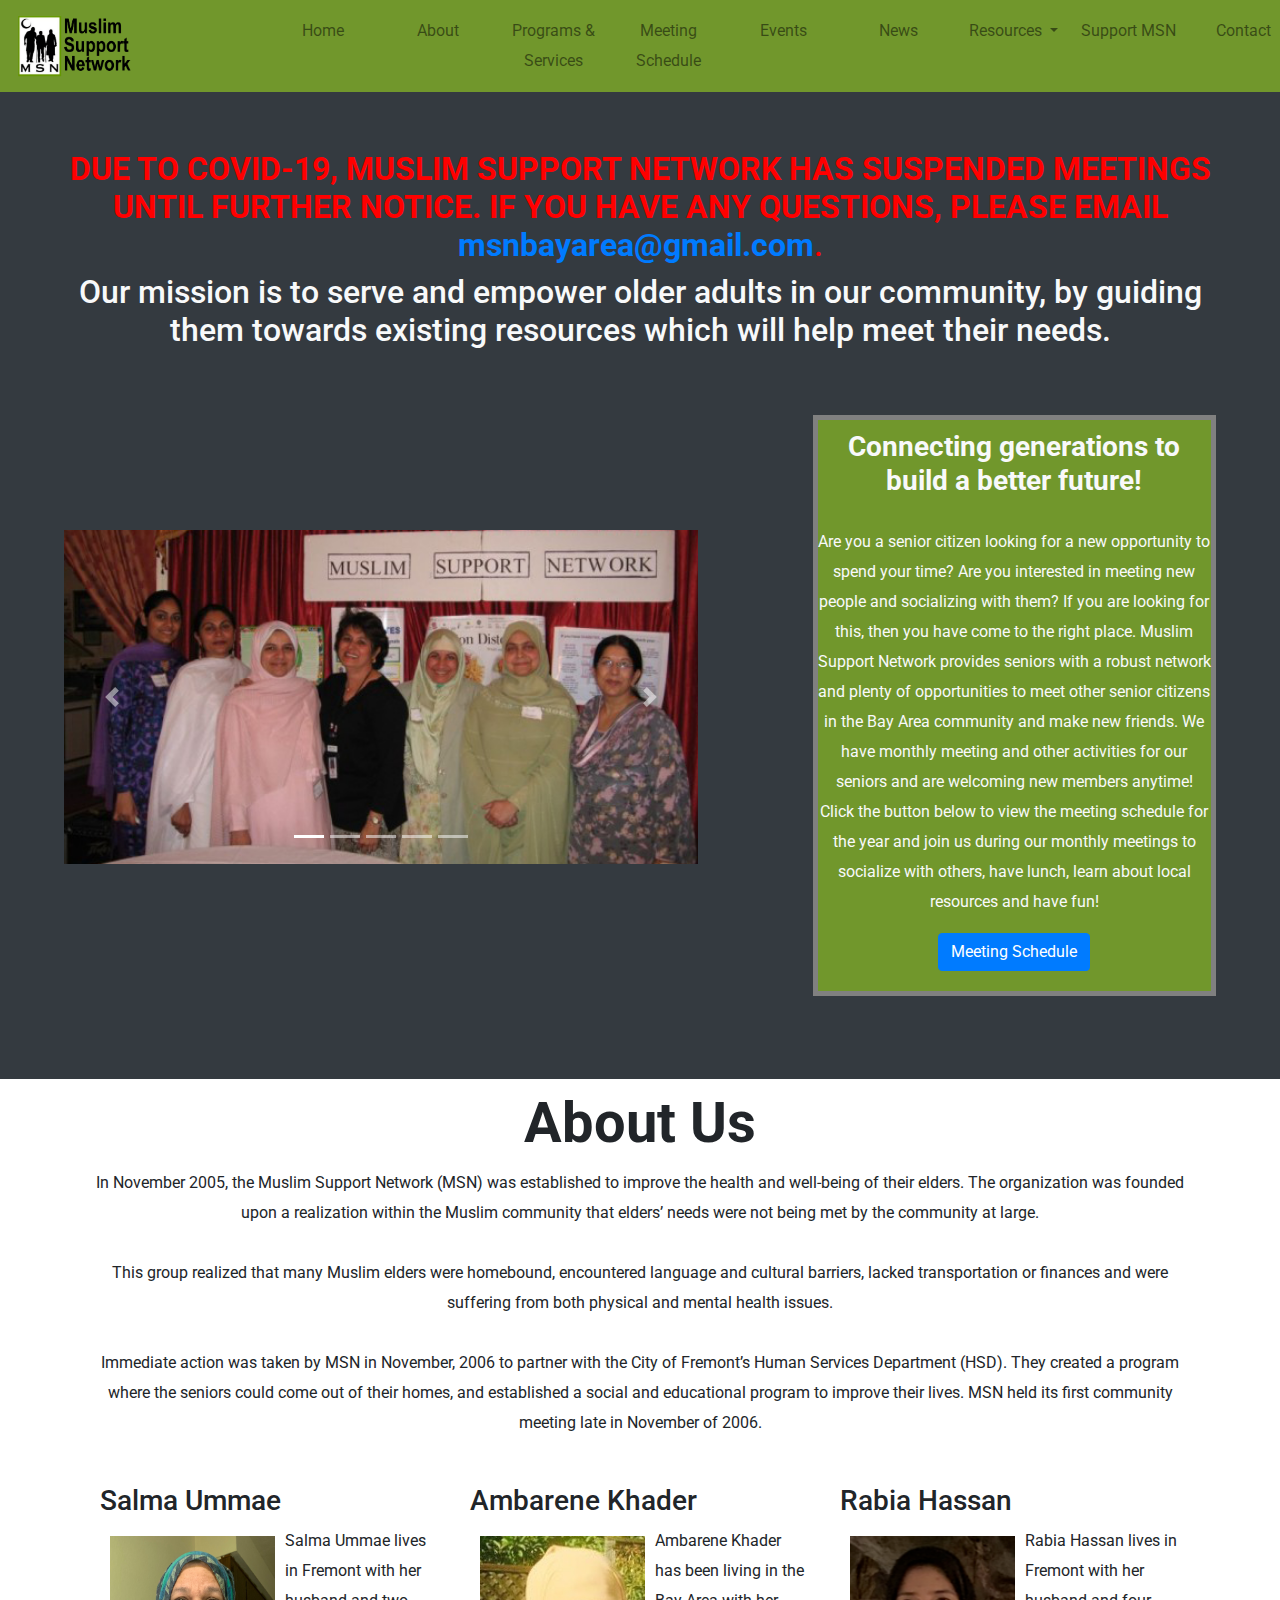
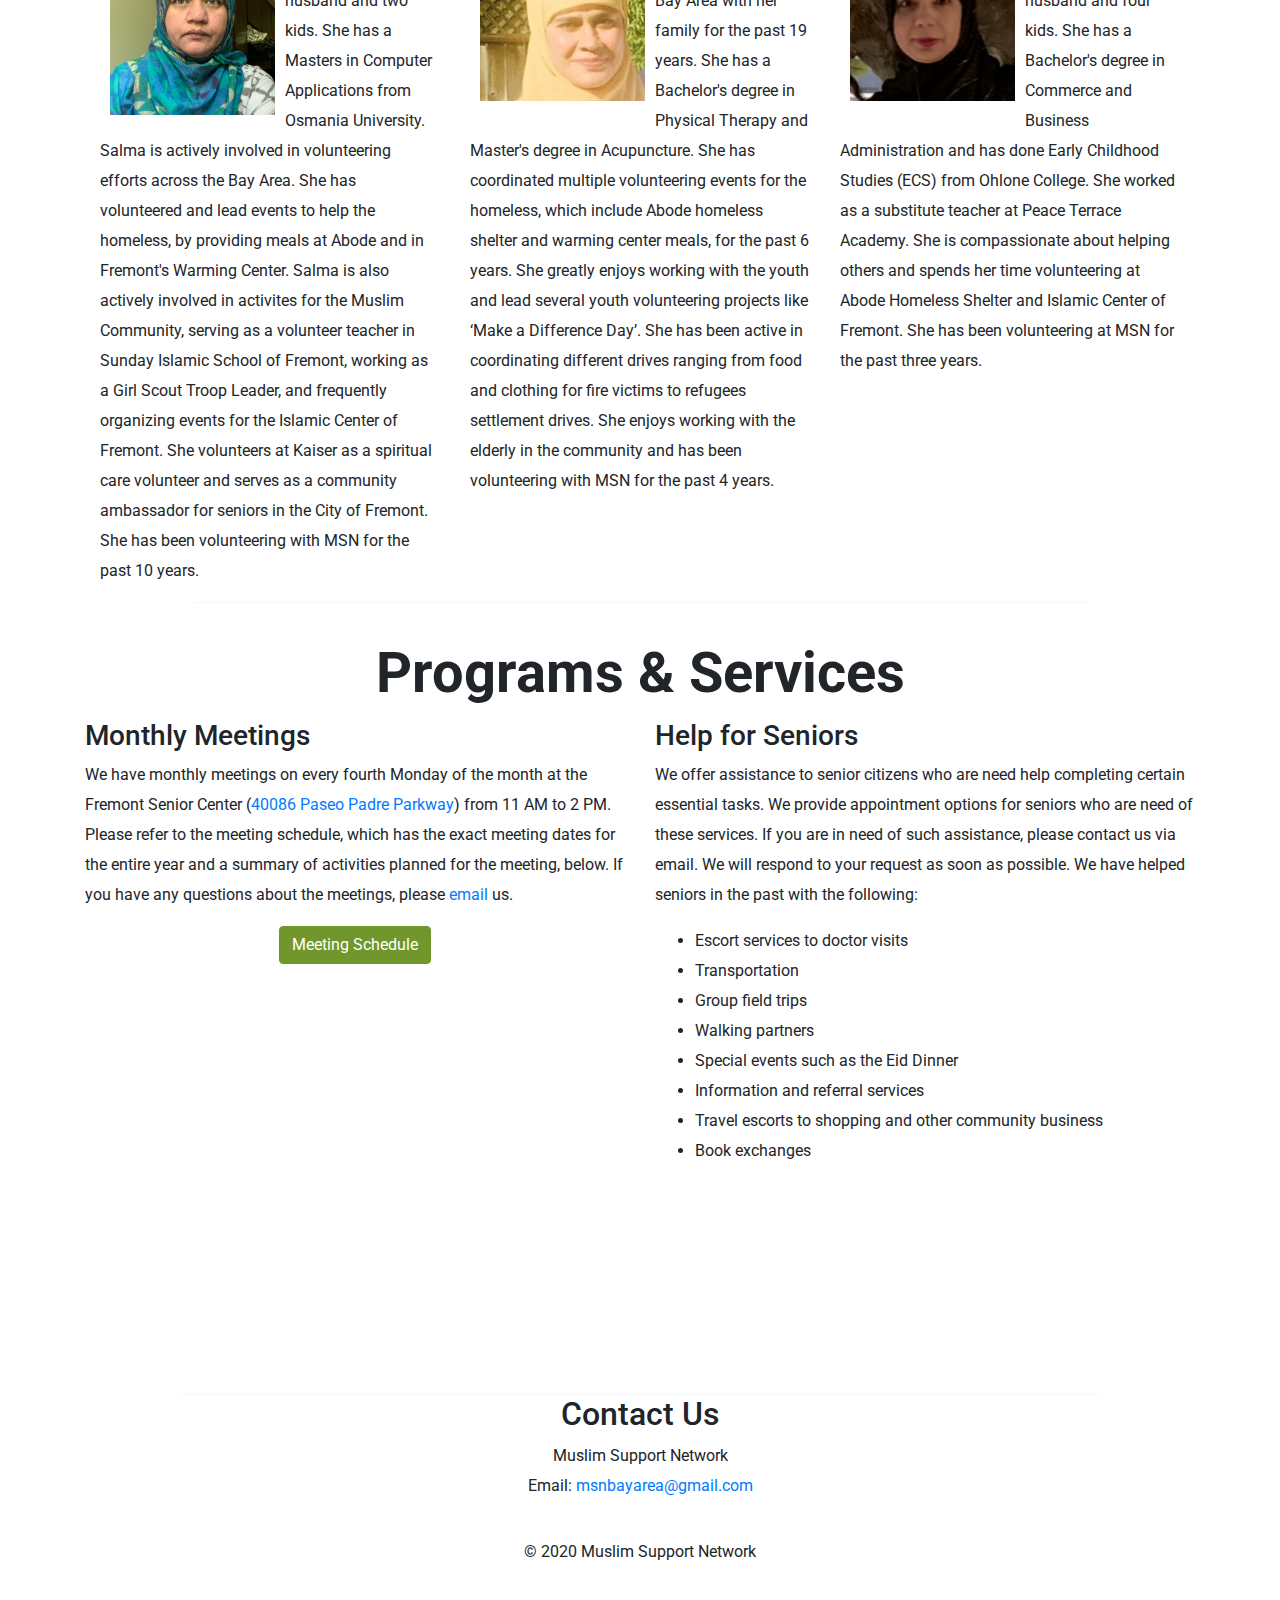
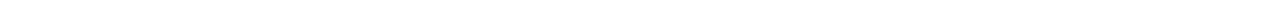
<file: index.html>
<!DOCTYPE html>
<html lang="en">
<head>
	<meta charset="utf-8">
	<meta content="IE=Edge" http-equiv="X-UA-Compatible">
	<meta content="width=device-width; initial-scale=1.0" name="viewport">
	<title>Muslim Support Network</title>
	<link href="https://maxcdn.bootstrapcdn.com/font-awesome/4.7.0/css/font-awesome.min.css" rel="stylesheet">
	<link href="https://fonts.googleapis.com/css?family=Fredoka+One|Roboto:300,400" rel="stylesheet">
	<link rel="stylesheet" href="https://maxcdn.bootstrapcdn.com/bootstrap/4.0.0/css/bootstrap.min.css" integrity="sha384-Gn5384xqQ1aoWXA+058RXPxPg6fy4IWvTNh0E263XmFcJlSAwiGgFAW/dAiS6JXm" crossorigin="anonymous">
	<link href="css/style.css" rel="stylesheet">
	<link href="images/favicon.ico" rel="shortcut icon" type="image/x-icon">
</head>
<body>
	<nav class="navbar navbar-expand-lg navbar-light bg-msn sticky-top">
		<a class="navbar-brand" href="#">
			<img class="d-inline-block align-top msn-logo" src="images/msn-text.png" width="100" alt="Muslim Support Network">
		</a>
		<button aria-controls="navbarSupportedContent" aria-expanded="false" aria-label="Toggle navigation" class="navbar-toggler" data-target="#navbarSupportedContent" data-toggle="collapse" type="button"><span class="navbar-toggler-icon"></span></button>
			<div class="collapse navbar-collapse" id="navbarSupportedContent">
				<ul class="navbar-nav"  style="align:right">
					<li class="nav-item">
						<a class="nav-link" href="#main-section">Home</a>
					</li>
					<li class="nav-item">
						<a class="nav-link" href="#about">About</a>
					</li>
					<li class="nav-item">
						<a class="nav-link" href="#programs">Programs & Services</a>
					</li>
					<li class="nav-item">
						<a class="nav-link" href="assets/calendar.pdf">Meeting Schedule</a>
					</li>
					<li class="nav-item">
						<a class="nav-link" href="events.html">Events</a>
					</li>
					<li class="nav-item">
						<a class="nav-link" href="news.html">News</a>
					</li>
					<li class="nav-item dropdown">
						<a class="nav-link dropdown-toggle" href="#" id="navbarDropdown" role="button" data-toggle="dropdown" aria-haspopup="true" aria-expanded="false">
						Resources
						</a>
						<div class="dropdown-menu" aria-labelledby="navbarDropdown">
						<a class="dropdown-item" href="http://www.fremont.gov/351/Senior-Center">City of Fremont</a>
						<a class="dropdown-item" href="http://www.tceconline.org/">Tri City Elder Coalition</a>
					</li>

					<li class="nav-item">
						<a class="nav-link" href="support.html">Support MSN</a>
					</li>
					<li class="nav-item">
						<a class="nav-link" href="#contact-footer">Contact</a>
					</li>
				</ul>
			</div>
	</nav>

	<!-- header section -->
	<section class="main-section bg-dark text-light text-center bg-dark">
		<div class="main">
			<h2 class="annoucement"><b>DUE TO COVID-19, MUSLIM SUPPORT NETWORK HAS SUSPENDED MEETINGS UNTIL FURTHER NOTICE. IF YOU HAVE ANY QUESTIONS, PLEASE EMAIL <a href="emailto:msnbayarea@gmail.com">msnbayarea@gmail.com</a></b>.</h2>
			<h2 class="mission-statement">Our mission is to serve and empower older adults in our community, by guiding them towards existing resources which will help meet their needs.</h2>
			<div class="carousel slide" data-ride="carousel" id="carousel">
				<ol class="carousel-indicators">
					<li class="active" data-slide-to="0" data-target="#carousel"></li>
					<li data-slide-to="1" data-target="#carousel"></li>
					<li data-slide-to="2" data-target="#carousel"></li>
					<li data-slide-to="3" data-target="#carousel"></li>
					<li data-slide-to="4" data-target="#carousel"></li>
				</ol>
				<div class="carousel-inner">
					<div class="carousel-item active"><img alt="First slide" class="d-block w-100" src="images/slide1.png"></div>
					<div class="carousel-item"><img alt="Second slide" class="d-block w-100" src="images/slide2.png"></div>
					<div class="carousel-item"><img alt="Third slide" class="d-block w-100" src="images/slide3.png"></div>
					<div class="carousel-item"><img alt="Fourth slide" class="d-block w-100" src="images/slide4.png"></div>
					<div class="carousel-item"><img alt="Fifth slide" class="d-block w-100" src="images/slide5.png"></div>
				</div>
				<a class="carousel-control-prev" data-slide="prev" href="#carousel" role="button"><span aria-hidden="true" class="carousel-control-prev-icon"></span> <span class="sr-only">Previous</span></a> <a class="carousel-control-next" data-slide="next" href="#carousel" role="button"><span aria-hidden="true" class="carousel-control-next-icon"></span> <span class="sr-only">Next</span></a>
			</div>
			<div class="mainText">
				<h3 class="goal"><b>Connecting generations to build a better future!</b></h3><br>
				<p>Are you a senior citizen looking for a new opportunity to spend your time? Are you interested in meeting new people and socializing with them? If you are looking for this, then you have come to the right place. Muslim Support Network provides seniors with a robust network and plenty of opportunities to meet other senior citizens in the Bay Area community and make new friends. We have monthly meeting and other activities for our seniors and are welcoming new members anytime! Click the button below to view the meeting schedule for the year and join us during our monthly meetings to socialize with others, have lunch, learn about local resources and have fun!</p>
				<a role="button" class="btn btn-primary meeting-schedule-main text-center" href="assets/calendar.pdf">Meeting Schedule</a>
			</div>
		</div>
	</section>

	<!-- about section -->
	<div id="about">
		<section>
			<div class="container">
				<div class="row">
					<div class="col">
						<h1 class="display-4 ht-tm-element title">About Us</h1>
						<div id="mission">
							<p>In November 2005, the Muslim Support Network (MSN) was established to improve the health and well-being of their elders. The organization was founded upon a realization within the Muslim community that elders’ needs were not being met by the community at large. </br> </br>

							This group realized that many Muslim elders were homebound, encountered language and cultural barriers, lacked transportation or finances and were suffering from both physical and mental health issues. </br> </br>

							Immediate action was taken by MSN in November, 2006 to partner with the City of Fremont’s Human Services Department (HSD). They created a program where the seniors could come out of their homes, and established a social and educational program to improve their lives.  MSN held its first community meeting late in November of 2006.</p>
							<br>
						</div>
					</div>
				</div>
				<div class="container">
					<div class="row">
						<div class="col-md-4 col-sm-4">
							<div id="teacher">
								<h3>Salma Ummae</h3><img align="left" alt="Salma" class="BoardPic" src="images/salma.jpeg">
								<p>Salma Ummae lives in Fremont with her husband and two kids. She has a Masters in Computer Applications from Osmania University. Salma is actively involved in volunteering efforts across the Bay Area. She has volunteered and lead events to help the homeless, by providing meals at Abode and in Fremont's Warming Center. Salma is also actively involved in activites for the Muslim Community, serving as a volunteer teacher in Sunday Islamic School of Fremont, working as a Girl Scout Troop Leader, and frequently organizing events for the Islamic Center of Fremont. She volunteers at Kaiser as a spiritual care volunteer and serves as a community ambassador for seniors in the City of Fremont. She has been volunteering with MSN for the past 10 years.</p>
							</div>
						</div>
						<div class="col-md-4 col-sm-4">
							<div id="teacher">
								<h3>Ambarene Khader</h3><img align="left" alt="Ambarene" class="BoardPic" src="images/amber.jpg">
							<p>Ambarene Khader has been living in the Bay Area with her family for the past 19 years. She has a Bachelor's degree in Physical Therapy and Master's degree in Acupuncture.
							She has coordinated multiple volunteering events for the homeless, which include Abode homeless shelter and warming center meals, for the past 6 years. She greatly enjoys working with the youth and lead several youth volunteering projects like ‘Make a Difference Day’. She has been active in coordinating different drives ranging from food and clothing for fire victims to refugees settlement drives.
							She enjoys working with the elderly in the community and has been volunteering with MSN for the past 4 years.</p>
						</div>

					</div>
					<div class="col-md-4 col-sm-4">
							<div id="teacher">
								<h3>Rabia Hassan</h3><img align="left" alt="Rabia" class="BoardPic" src="images/rabia.png">
							<p>Rabia Hassan lives in Fremont with her husband and four kids. She has a Bachelor's degree in Commerce and Business Administration and has done Early Childhood Studies (ECS) from Ohlone College. She worked as a substitute teacher at Peace Terrace Academy. She is compassionate about helping others and spends her time volunteering at Abode Homeless Shelter and Islamic Center of Fremont. She has been volunteering at MSN for the past three years. </p>
						</div>
				</div>
			</div>
		</div>
		<!-- divider section -->
		<div class="container">
			<div class="row">
				<div class="col-md-1 col-sm-1"></div>
				<div class="col-md-10 col-sm-10">
					<hr>
				</div>
				<div class="col-md-1 col-sm-1"></div>
			</div>
		</section>
	</div>



	<section>
		<div id="programs">
			<h1 class="display-4 ht-tm-element title">Programs & Services</h1>
			<div class="container">
				<div class="row">
					<div class="col-md-6 col-sm-6">
						<h3 class="courses">Monthly Meetings</h3>
						<p>We have monthly meetings on every fourth Monday of the month at the Fremont Senior Center (<a href="https://goo.gl/maps/3M2arHxmyzacpKEg6" target="_blank">40086 Paseo Padre Parkway</a>) from 11 AM to 2 PM. Please refer to the meeting schedule, which has the exact meeting dates for the entire year and a summary of activities planned for the meeting, below. If you have any questions about the meetings, please <a href="emailto:msnbayarea@gmail.com">email</a> us.</p>
						<div class="col text-center">
							<a role="button" class="btn btn-success meeting-schedule text-center" href="assets/calendar.pdf">Meeting Schedule</a>
						</div>
						<iframe src="https://www.google.com/maps/embed?pb=!1m18!1m12!1m3!1d790.8422081112851!2d-121.96718777078718!3d37.5463731620465!2m3!1f0!2f0!3f0!3m2!1i1024!2i768!4f13.1!3m3!1m2!1s0x808fc0c1d0c50523%3A0xad206384bb7d2818!2s40086%20Paseo%20Padre%20Pkwy%2C%20Fremont%2C%20CA%2094538!5e0!3m2!1sen!2sus!4v1592811810762!5m2!1sen!2sus" class="map-office" width="100%" style="border:0;" allowfullscreen="" aria-hidden="false" tabindex="0"></iframe>
					</div>
					<div class="col-md-6 col-sm-6">
						<h3 class="courses">Help for Seniors</h3>
						<p>We offer assistance to senior citizens who are need help completing certain essential tasks. We provide appointment options for seniors who are need of these services. If you are in need of such assistance, please contact us via email. We will respond to your request as soon as possible. We have helped seniors in the past with the following:</p>
						<ul>
							<li>Escort services to doctor visits</li>
							<li>Transportation</li>
							<li>Group field trips</li>
							<li>Walking partners</li>
							<li>Special events such as the Eid Dinner</li>
							<li>Information and referral services</li>
							<li>Travel escorts to shopping and other community business</li>
							<li>Book exchanges</li>
						</ul>
						<p></p>
					</div>
				</div>
			</div>
		</div>
	</section>
	<!-- divider section -->
	<div class="container">
		<div class="row">
			<div class="col-md-1 col-sm-1"></div>
			<div class="col-md-10 col-sm-10">
				<hr>
			</div>
			<div class="col-md-1 col-sm-1"></div>
		</div>
	</div>

	<div id="contact-footer">
		<footer class="ht-footer">
			<div class="container">
				<div class="row">
					<div class="col-md-12">
						<div class="contact">
							<h2>Contact Us</h2>
							<p>Muslim Support Network<br>
							Email: <span><a href="emailto:msnbayarea@gmail.com">msnbayarea@gmail.com</a></span><br></p>
						</div>
					</div>
				</div>
			</div>
			<div class="ht-footer-logo">
				<p class="copyright">&copy; 2020 Muslim Support Network</p>
			</div>
		</footer>
	</div>


	<script src="https://code.jquery.com/jquery-3.5.1.js"
	integrity="sha256-QWo7LDvxbWT2tbbQ97B53yJnYU3WhH/C8ycbRAkjPDc="
	crossorigin="anonymous"></script>
	<script src="https://cdnjs.cloudflare.com/ajax/libs/popper.js/1.14.3/umd/popper.min.js">
	</script>
	<script src="https://stackpath.bootstrapcdn.com/bootstrap/4.1.1/js/bootstrap.min.js">
	</script>
	<script src="js/index.js"></script>
</body>
</html>
</file>
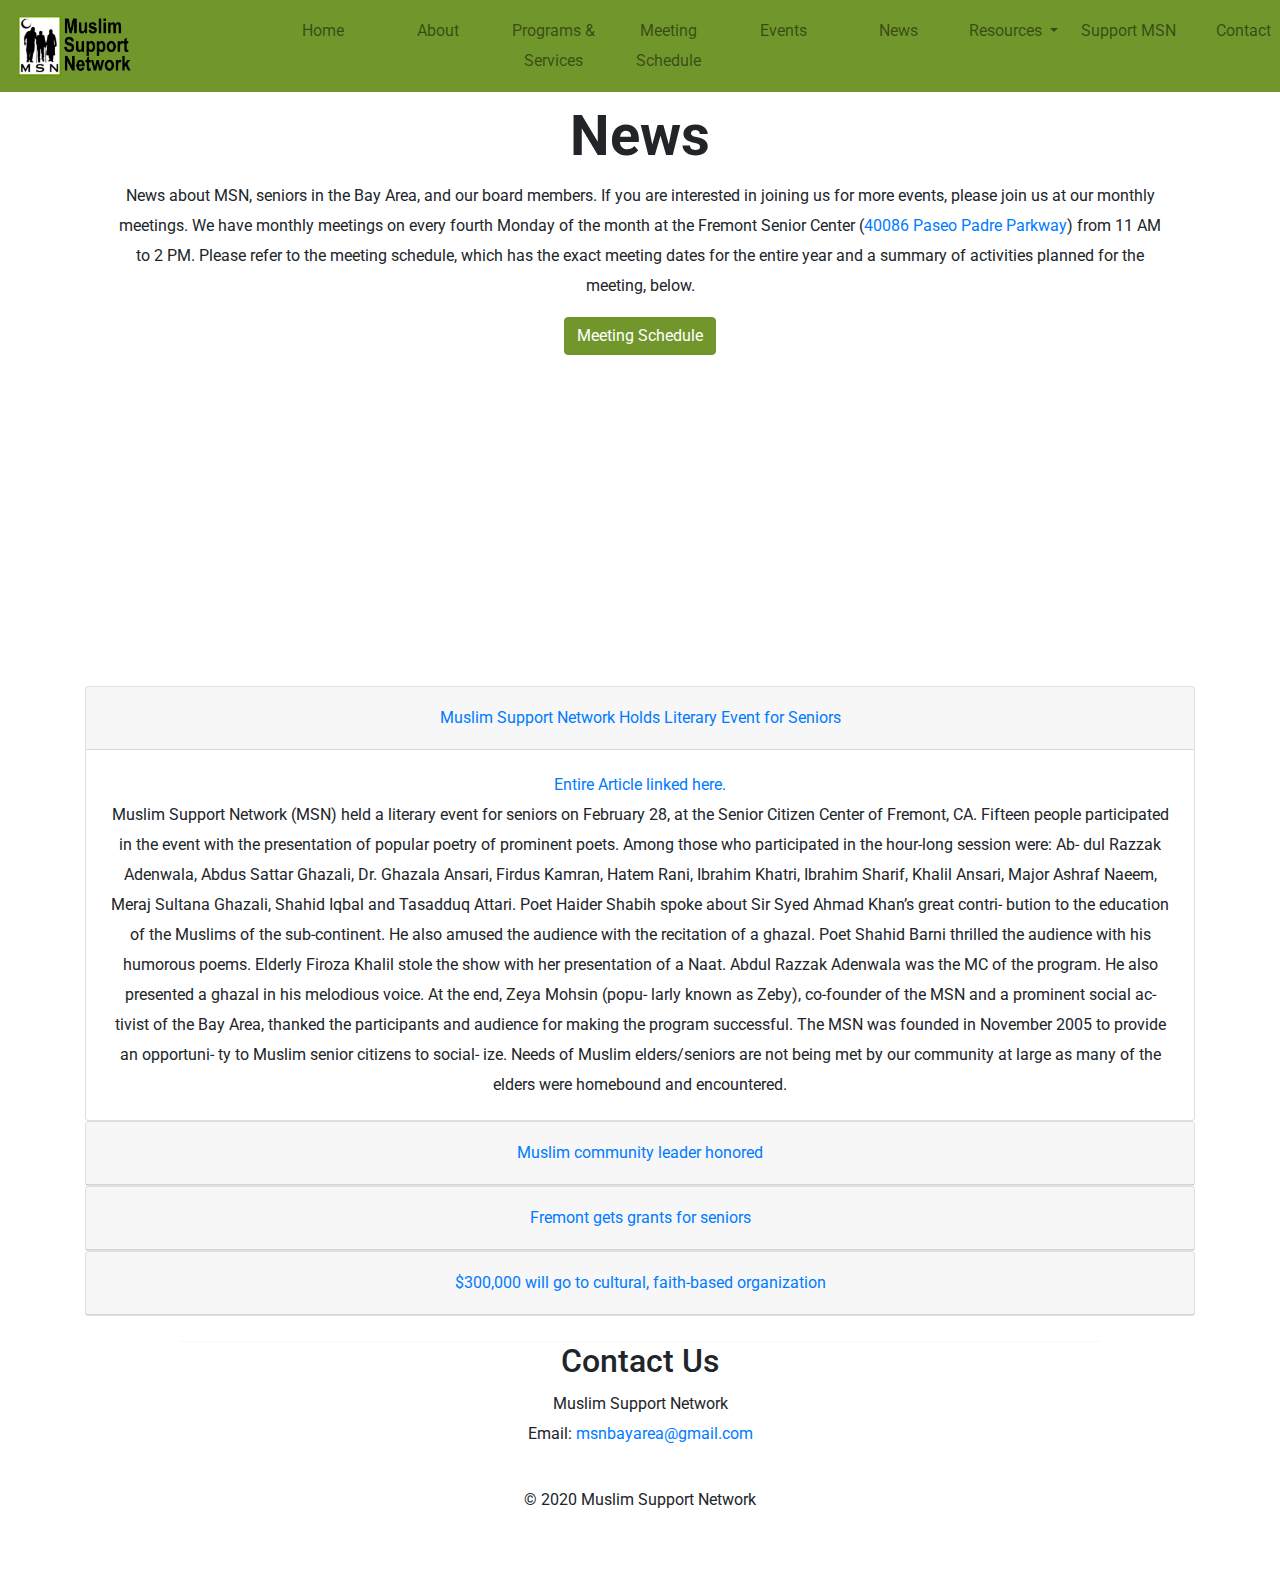
<file: news.html>
<!DOCTYPE html>
<html lang="en">
<head>
	<meta charset="utf-8">
	<meta content="IE=Edge" http-equiv="X-UA-Compatible">
	<meta content="width=device-width; initial-scale=1.0" name="viewport">
	<title>Muslim Support Network | News</title>
	<link href="https://maxcdn.bootstrapcdn.com/font-awesome/4.7.0/css/font-awesome.min.css" rel="stylesheet">
	<link href="https://fonts.googleapis.com/css?family=Fredoka+One|Roboto:300,400" rel="stylesheet">
	<link rel="stylesheet" href="https://maxcdn.bootstrapcdn.com/bootstrap/4.0.0/css/bootstrap.min.css" integrity="sha384-Gn5384xqQ1aoWXA+058RXPxPg6fy4IWvTNh0E263XmFcJlSAwiGgFAW/dAiS6JXm" crossorigin="anonymous">
	<link href="css/style.css" rel="stylesheet">
	<link href="images/favicon.ico" rel="shortcut icon" type="image/x-icon">
</head>
<body>
	<nav class="navbar navbar-expand-lg navbar-light bg-msn sticky-top">
		<a class="navbar-brand" href="index.html">
			<img class="d-inline-block align-top msn-logo" src="images/msn-text.png" width="100" alt="Muslim Support Network">
		</a>
		<button aria-controls="navbarSupportedContent" aria-expanded="false" aria-label="Toggle navigation" class="navbar-toggler" data-target="#navbarSupportedContent" data-toggle="collapse" type="button"><span class="navbar-toggler-icon"></span></button>
		<div class="collapse navbar-collapse" id="navbarSupportedContent">
			<ul class="navbar-nav"  style="align:right">
				<li class="nav-item">
					<a class="nav-link" href="index.html">Home</a>
				</li>
				<li class="nav-item">
					<a class="nav-link" href="index.html#about">About</a>
				</li>
				<li class="nav-item">
					<a class="nav-link" href="index.html#programs">Programs & Services</a>
				</li>
				<li class="nav-item">
					<a class="nav-link" href="assets/calendar.pdf">Meeting Schedule</a>
				</li>
				<li class="nav-item">
					<a class="nav-link" href="events.html">Events</a>
				</li>
				<li class="nav-item">
					<a class="nav-link" href="#">News</a>
				</li>
				<li class="nav-item dropdown">
					<a class="nav-link dropdown-toggle" href="#" id="navbarDropdown" role="button" data-toggle="dropdown" aria-haspopup="true" aria-expanded="false">
					Resources
					</a>
					<div class="dropdown-menu" aria-labelledby="navbarDropdown">
					<a class="dropdown-item" href="http://www.fremont.gov/351/Senior-Center">City of Fremont</a>
					<a class="dropdown-item" href="http://www.tceconline.org/">Tri City Elder Coalition</a>
				</li>

				<li class="nav-item">
					<a class="nav-link" href="support.html">Support MSN</a>
				</li>
				<li class="nav-item">
					<a class="nav-link" href="#contact-footer">Contact</a>
				</li>
			</ul>
		</div>
	</nav>

	<section>
		<div class="container">
			<div class="row">
				<div class="col">
					<h1 class="display-4 ht-tm-element title">News</h1>
					<div class="events-info">
						<div class="container">
							<div class="col-md-12">
								<p>News about MSN, seniors in the Bay Area, and our board members. If you are interested in joining us for more events, please join us at our monthly meetings. We have monthly meetings on every fourth Monday of the month at the Fremont Senior Center (<a href="https://goo.gl/maps/3M2arHxmyzacpKEg6" target="_blank">40086 Paseo Padre Parkway</a>) from 11 AM to 2 PM. Please refer to the meeting schedule, which has the exact meeting dates for the entire year and a summary of activities planned for the meeting, below.</p>
								<div class="col text-center events-col">
									<a role="button" class="btn btn-success text-center events-btn" href="assets/calendar.pdf">Meeting Schedule</a>
								</div>
								<iframe src="https://www.google.com/maps/embed?pb=!1m18!1m12!1m3!1d790.8422081112851!2d-121.96718777078718!3d37.5463731620465!2m3!1f0!2f0!3f0!3m2!1i1024!2i768!4f13.1!3m3!1m2!1s0x808fc0c1d0c50523%3A0xad206384bb7d2818!2s40086%20Paseo%20Padre%20Pkwy%2C%20Fremont%2C%20CA%2094538!5e0!3m2!1sen!2sus!4v1592811810762!5m2!1sen!2sus" class="map-events" width="80%" height="300px" style="border:0;" allowfullscreen="" aria-hidden="false" tabindex="0"></iframe>
							</div>
						</div>

						<div class="accordion" id="#accordionExample">
							<div class="card">
								<div class="card-header" id="headingOne">
									<h5 class="mb-0">
										<button class="btn btn-link" type="button" data-toggle="collapse" data-target="#collapseOne" aria-expanded="true" aria-controls="collapseOne">
										Muslim Support Network Holds Literary Event for Seniors
										</button>
									</h5>
								</div>

								<div id="collapseOne" class="collapse show" aria-labelledby="headingOne" data-parent="#accordionExample">
									<div class="card-body">
										<a href="assets/literary.pdf">Entire Article linked here.</a> </br>
										Muslim Support Network (MSN) held a literary event for seniors on February 28, at the Senior Citizen Center of Fremont, CA. Fifteen people participated in the event with the presentation of popular poetry of prominent poets. Among those who participated in the hour-long session were: Ab- dul Razzak Adenwala, Abdus Sattar Ghazali, Dr. Ghazala Ansari, Firdus Kamran, Hatem Rani, Ibrahim Khatri, Ibrahim Sharif, Khalil Ansari, Major Ashraf Naeem, Meraj Sultana Ghazali, Shahid Iqbal and Tasadduq Attari. Poet Haider Shabih spoke about Sir Syed Ahmad Khan’s great contri- bution to the education of the Muslims of the sub-continent. He also amused the audience with the recitation of a ghazal. Poet Shahid Barni thrilled the audience with his humorous poems. Elderly Firoza Khalil stole the show with her presentation of a Naat. Abdul Razzak Adenwala was the MC of the program. He also presented a ghazal in his melodious voice. At the end, Zeya Mohsin (popu- larly known as Zeby), co-founder of the MSN and a prominent social ac- tivist of the Bay Area, thanked the participants and audience for making the program successful. The MSN was founded in November 2005 to provide an opportuni- ty to Muslim senior citizens to social- ize. Needs of Muslim elders/seniors are not being met by our community at large as many of the elders were homebound and encountered.
									</div>
								</div>
							</div>

							<div class="card">
								<div class="card-header" id="headingTwo">
								<h5 class="mb-0">
									<button class="btn btn-link" type="button" data-toggle="collapse" data-target="#collapseTwo" aria-expanded="false" aria-controls="collapseTwo">
									Muslim community leader honored
									</button>
								</h5>
								</div>

								<div id="collapseTwo" class="collapse" aria-labelledby="headingTwo" data-parent="#accordionExample">
									<div class="card-body">
									State senator names Moina Shaiq Woman of the Year </br>
									By Matthew Artz, STAFF WRITER </br>
									Fremont Argus, March 17, 2008 </br> </br>

									Press Release from Senator Corbett's office
									FREMONT — It’s not easy keeping up with Moina Shaiq.
									</br></br>

									One day after state Sen. Ellen Corbett named the 49-year-old Fremont resident Woman of the Year, she was up at the crack of dawn, attending a fundraising breakfast for the Tri-City Homeless Coalition, which she serves as vice president. [at right, the Press Release from Senator Corbett’s office].
									</br></br>

									From there, it was off to a volunteer event at the Fremont Senior Center, followed by a visit to Kaiser hospital, where she has started a program to make sure hospital workers are meeting the spiritual and material needs of Muslim patients.
									</br></br>

									And finally, she escorted her daughter’s Girl Scout troop to a local animal hospital to help them earn a pet-care badge.
									</br></br>

									“I’m so totally booked,” Shaiq said. “I have to look at my planner every morning — and again twice a day — so I don’t forget anything.”
									</br></br>

									Shaiq has received most of her accolades for her work with the Muslim Support Network, an elder support group, which she co-founded, but Shaiq also has ties to several other local nonprofits: She is a board member of the Washington Hospital Foundation and the Fremont Alliance for a Hate Free Community. She also chairs Fremont’s Human Relations Commission and is a volunteer driver for the American Cancer Society.
									</br></br>

									“Moina is an incredible woman who has dedicated her life to her family and community,” Corbett said in a prepared statement. “She is an inspiration to so many people.”  [below, Moina with Senator Ellen Corbett]
									</br></br>

									<img class="events-img" src="images/moina-1.gif"></img>
									Moina with Senator Ellen Corbett
									</br></br>

									Shaiq said she was humbled by the award, and especially pleased that, to her knowledge, it’s the first time a Muslim has received it.
									</br></br>

									Shaiq grew up in Pakistan, and came to the United States with her husband, Mohammad, as a 19-year-old. After five years in Florida, the couple moved to Fremont, and eventually started a computer sales business.
									</br></br>

									She left the family business in 1998 to care for her four children, but soon began making time for community groups as well.
									</br></br>

									She started the Muslim Support Network after seeing how her mother suffered from isolation and depression living in Atlanta. The nonprofit helps Muslim seniors access social services and socialize with their peers.
									</br></br>

									All volunteer work and no income has dented the family’s pocketbook from time to time, but Shaiq said she can’t give it up.
									</br></br>

									“I feel so much satisfaction doing this work,” she said. “I can’t just drop the ball on everything, because it’s so worthwhile.”  [below, Moina with Lt. Governor Garamendi]
									</br></br>

									<img class="events-img" src="images/moina-2.gif"></img>
									Moina with Lt. Governor Garamendi </br></br>

									Fremont reporter Matthew Artz can be reached at 510-353-7002 or martz@bayareanewsgroup.com.
									</div>
								</div>
							</div>

							<div class="card">
								<div class="card-header" id="headingThree">
									<h5 class="mb-0">
										<button class="btn btn-link" type="button" data-toggle="collapse" data-target="#collapseThree" aria-expanded="true" aria-controls="collapseThree">
										Fremont gets grants for seniors
										</button>
									</h5>
								</div>

								<div id="collapseThree" class="collapse" aria-labelledby="headingThree" data-parent="#accordionExample">
									<div class="card-body">
										By Chris De Benedetti, STAFF WRITER </br>
										Fremont Argus, March 11, 2007 </br> </br>

										Ask and the senior community receives.
										</br></br>

										That has been the pattern between the Human Services Department and the Robert Wood Johnson Foundation, which has awarded another grant the city of Fremont plans to use for senior services. </br></br>

										The “Fresh Ideas” grant is the third in less than three years that Fremont has received from the New Jersey-based foundation, which describes itself as the nation’s largest philanthropy devoted exclusively to health care.
										</br></br>

										Fremont council members on Tuesday formally accepted the $300,000 grant. </br></br>

										City officials say they plan to spend that money during the next two years. They plan to train volunteers to provide support to members of faith-based and cultural organizations, such as: </br></br>

										<ul>
										<li> Muslim Support Network
										<li> Centerville Presbyterian Church
										<li> Taiwanese Senior Association
										<li> India Community Center
										<li> Sikhs Engaged in Volunteer Activities
										<li> Stanford Geriatric Education Center
										</ul>

										The effort is called the Community Ambassador Program for Seniors, an offshoot of the city’s Senior Action Plan, also funded by a Robert Wood Johnson Foundation grant. </br></br>

										Volunteers from the local cultural groups will help seniors within their own community learn how to better access services, especially for aging adults who may not know about Fremont’s wide range of programs. </br></br>

										“The challenge is that seniors often don’t know about the services,” said Mary Anne Mendall, administrator of the Human Services Department. “Some don’t speak English, or they might be physically isolated. It can be tricky to navigate the system.” </br></br>

										Some of the services already offered by the city include paratransit to help seniors get around town; home visits to help them exercise, socialize or do chores; programs to assist family caregivers; and advice on filling out Medicare forms or choosing a prescription drug plan. </br></br>

										People can learn more about these services by calling the Senior Help Line at (510) 574-2041. Information is available in English, Farsi, Mandarin and Spanish, Mendall said. </br></br>

										“It’s taking the front door directly to seniors where they actually congregate — in their churches and cultural centers,” she said. </br></br>

										In 2004, the city of Fremont and the city-funded Tri-City Elder Coalition received funds from the Robert Wood Johnson Foundation to develop a plan for long-term care and services for local at-risk seniors. Two years later, the city and the coalition received a grant totaling $750,000 with the goal of implementing that plan. </br></br>

										Staff writer Chris De Benedetti covers Fremont issues. Contact him at (510) 353-7002 or cdebenedetti@angnewspapers.com.
									</div>
								</div>
							</div>

							<div class="card">
								<div class="card-header" id="headingFour">
									<h5 class="mb-0">
										<button class="btn btn-link" type="button" data-toggle="collapse" data-target="#collapseFour" aria-expanded="true" aria-controls="collapseFour">
										$300,000 will go to cultural, faith-based organization
										</button>
									</h5>
								</div>

								<div id="collapseFour" class="collapse" aria-labelledby="headingFour" data-parent="#accordionExample">
									<div class="card-body">
										by Wes Bowers </br>
										Fremont Bulletin, March 8, 2007</br> </br>

										City of Fremont’s Human Services Department received $300,000 in grants that will improve information access and referral services for senior citizens, it was announced at Tuesday’s Fremont City Council meeting.
										</br> </br>

										The grant, to be distributed over the next two years, was awarded by the Robert Wood Johnson Foundation, a philanthropic group devoted to improving the health and healthcare of Americans.
										</br> </br>

										City council unanimously approved the grant’s acceptance.
										</br> </br>

										The grant was awarded to Fremont’s Human Services Department as part of the foundation’s Fresh Ideas Initiative.
										</br> </br>

										The grant, according to staff reports, will fund additional work to implement a Senior Action Plan developed by Human Services and the foundation in recent years.
										</br> </br>

										It will provide training, funding and technical support to cultural and faith-based organizations to enable them to offer information and referral services in their respective communities.
										</br> </br>

										The city’s Human Services Department is planning to partner with six community ethnic and faith organizations to enact a Community Ambassador Program for Seniors.
										</br> </br>

										Partners in the program include Muslim Support Network, Centerville Presbyterian Church, the Taiwanese Senior Association, India Community Center, Sikhs Engaged in Volunteer Activities, and the Stanford Geriatric Education Center, staff reports state.
										</br> </br>

										Volunteers from these groups will then learn how to access service information, identify eligibility requirements and link seniors to services.
										</br> </br>

										Reports state that success will be determined by an increased number of vulnerable seniors linked to services and successful sustainability of the program.
										</br> </br>

										“CAPS will build capacity to serve seniors in their own communities, in their own language, with their own cultural norm,” Human Services Administrator Mary Anne Mendall said. “And it will also do so where seniors live, where they worship, socialize and learn.” </br> </br>

										Mendall said many Fremont seniors aren’t served by current senior services for a number of reasons, including lack of knowledge about what is available to them. </br> </br>

										Additionally, seniors are physically isolated or unable to benefit from services, she said. </br> </br>

										Also, language and cultural barriers make attaining senior services difficult for some, Mendall said. </br> </br>

										Under the CAPS program, Mendall said each participating group would hire a site coordinator and recruit 10 volunteers. </br> </br>

										City staff will then train the site coordinator and volunteers to provide information and resources to seniors. </br> </br>

										They will then meet on a regular basis to share results and ideas. </br> </br>

										In 2004, City of Fremont partnered with the Tri-City Elder Coalition, and became one of 11 sites nationwide to receive a planning grant from the Robert Wood Johnson Foundation to develop a comprehensive Senior Action Plan. </br> </br>

										The Senior Action Plan was aimed to improve long-term care and supportive services for at-risk older adults in the Tri-City area. </br> </br>

										Last year, the partnership was one of eight sites awarded a four-year implementation grant of $750,000. </br> </br>

										“It’s not really an accident that the Robert Wood Johnson Foundation finds friends in Fremont,” Mayor Bob Wasserman said. “In California, counties typically finance social services. In Fremont, we decided many years ago to take that on to any extent we could, and we have.” </br> </br>

										Councilwoman Anu Natarajan said she hoped that the program would not segregate Fremont seniors in the long run. </br> </br>

										“I think it’s a tremendous amount of effort that’s gone into structuring this,” she said. “The one thing I would like to make sure as we move forward is that it doesn’t create a silo effect of each community having to take care of its own set of seniors, and that it becomes a more integrated program.”
									</div>
								</div>
							</div>
							</div>
						</div>
					</div>
				</div>
			</div>
		</div>
	</section>

	<div class="container">
		<div class="row">
			<div class="col-md-1 col-sm-1"></div>
			<div class="col-md-10 col-sm-10"><hr></div>
			<div class="col-md-1 col-sm-1"></div>
		</div>
	</div>

	<div id="contact-footer">
		<footer class="ht-footer">
			<div class="container">
				<div class="row">
					<div class="col-md-12">
						<div class="contact">
							<h2>Contact Us</h2>
							<p>Muslim Support Network<br>
							Email: <span><a href="emailto:msnbayarea@gmail.com">msnbayarea@gmail.com</a></span><br></p>
						</div>
					</div>
				</div>
			</div>
			<div class="ht-footer-logo">
				<p class="copyright">&copy; 2020 Muslim Support Network</p>
			</div>
		</footer>
	</div>

	<script src="https://code.jquery.com/jquery-3.5.1.js"
	integrity="sha256-QWo7LDvxbWT2tbbQ97B53yJnYU3WhH/C8ycbRAkjPDc="
	crossorigin="anonymous"></script>
	<script src="https://cdnjs.cloudflare.com/ajax/libs/popper.js/1.14.3/umd/popper.min.js">
	</script>
	<script src="https://stackpath.bootstrapcdn.com/bootstrap/4.1.1/js/bootstrap.min.js">
	</script>
	<script src="js/index.js"></script>
</body>
</html>
</file>
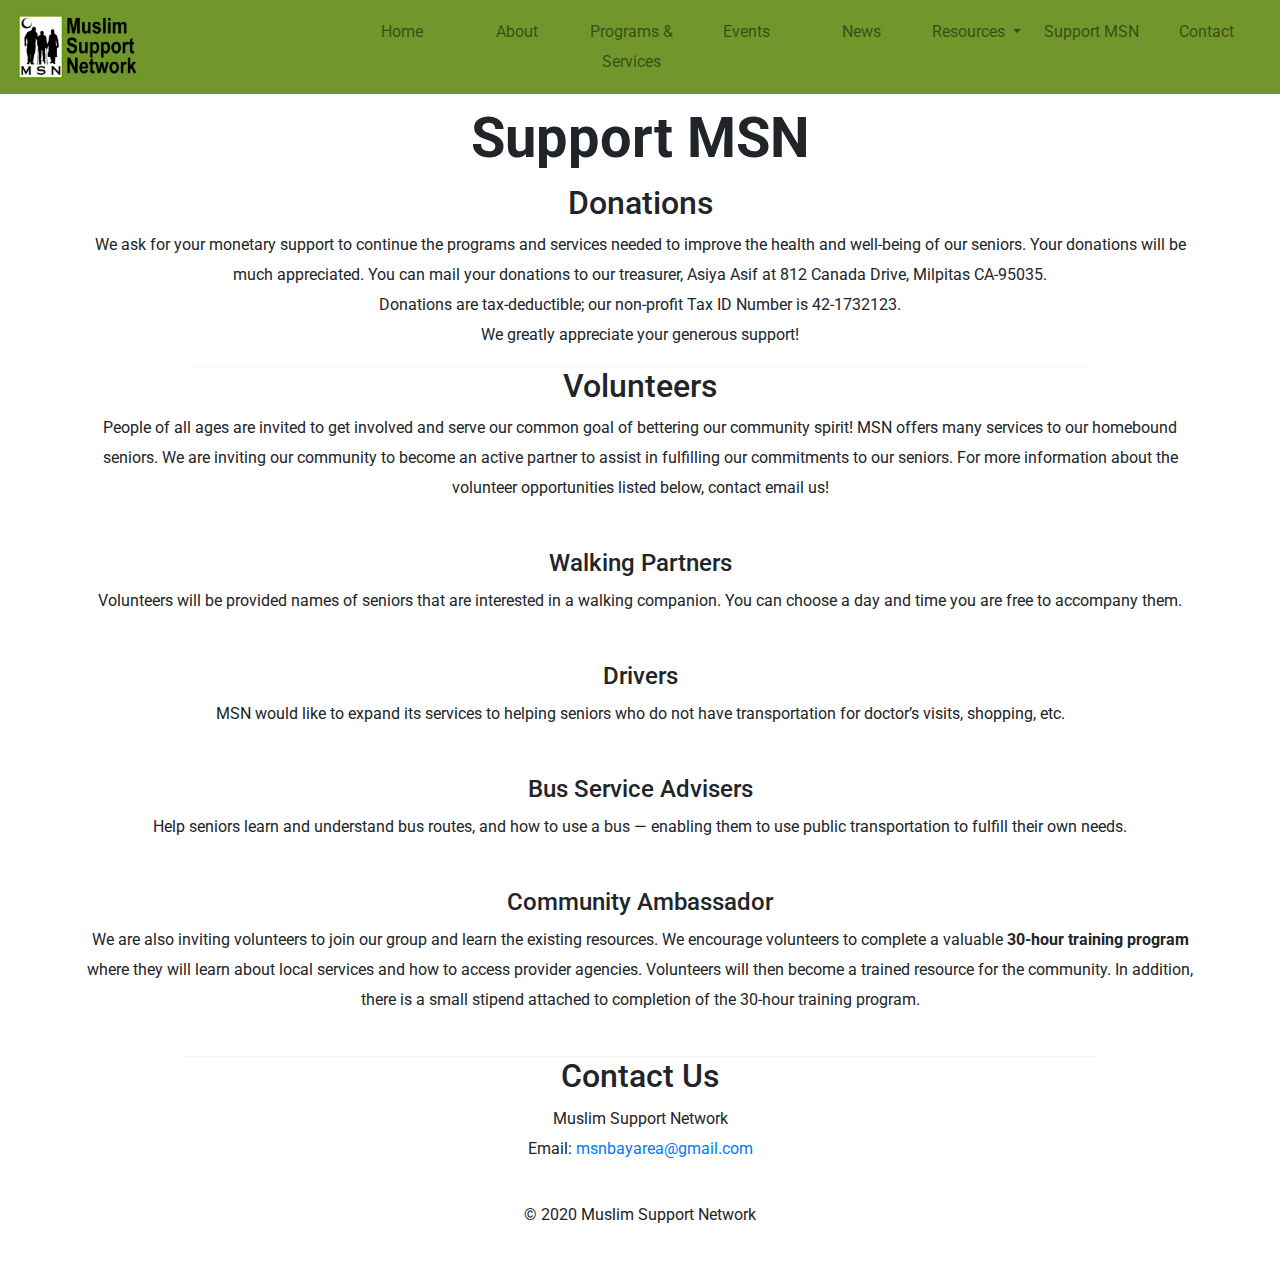
<file: support.html>
<!DOCTYPE html>
<html lang="en">
<head>
	<meta charset="utf-8">
	<meta content="IE=Edge" http-equiv="X-UA-Compatible">
	<meta content="width=device-width; initial-scale=1.0" name="viewport">
	<title>Muslim Support Network | Support</title>
	<link href="https://maxcdn.bootstrapcdn.com/font-awesome/4.7.0/css/font-awesome.min.css" rel="stylesheet">
	<link href="https://fonts.googleapis.com/css?family=Fredoka+One|Roboto:300,400" rel="stylesheet">
	<link rel="stylesheet" href="https://maxcdn.bootstrapcdn.com/bootstrap/4.0.0/css/bootstrap.min.css" integrity="sha384-Gn5384xqQ1aoWXA+058RXPxPg6fy4IWvTNh0E263XmFcJlSAwiGgFAW/dAiS6JXm" crossorigin="anonymous">
	<link href="css/style.css" rel="stylesheet">
	<link href="images/favicon.ico" rel="shortcut icon" type="image/x-icon">
</head>
<body>
	<nav class="navbar navbar-expand-lg navbar-light bg-msn sticky-top">
		<a class="navbar-brand" href="index.html">
			<img class="d-inline-block align-top msn-logo" src="images/msn-text.png" width="100" alt="Muslim Support Network">
		</a>
		<button aria-controls="navbarSupportedContent" aria-expanded="false" aria-label="Toggle navigation" class="navbar-toggler" data-target="#navbarSupportedContent" data-toggle="collapse" type="button"><span class="navbar-toggler-icon"></span></button>
			<div class="collapse navbar-collapse" id="navbarSupportedContent">
				<ul class="navbar-nav"  style="align:right">
					<li class="nav-item">
						<a class="nav-link" href="index.html">Home</a>
					</li>
					<li class="nav-item">
						<a class="nav-link" href="index.html#about">About</a>
					</li>
					<li class="nav-item">
						<a class="nav-link" href="index.html#programs">Programs & Services</a>
					</li>
					<li class="nav-item">
						<a class="nav-link" href="events.html">Events</a>
					</li>
					<li class="nav-item">
						<a class="nav-link" href="news.html">News</a>
					</li>
					<li class="nav-item dropdown">
						<a class="nav-link dropdown-toggle" href="#" id="navbarDropdown" role="button" data-toggle="dropdown" aria-haspopup="true" aria-expanded="false">
						Resources
						</a>
						<div class="dropdown-menu" aria-labelledby="navbarDropdown">
						<a class="dropdown-item" href="http://www.fremont.gov/351/Senior-Center" target="_blank">City of Fremont</a>
						<a class="dropdown-item" href="http://www.tceconline.org/">Tri City Elder Coalition</a>
					</li>

					<li class="nav-item">
						<a class="nav-link" href="#">Support MSN</a>
					</li>
					<li class="nav-item">
						<a class="nav-link" href="#contact-footer">Contact</a>
					</li>
				</ul>
			</div>
	</nav>
	<section>
		<div id="support">
			<div class="container">
				<div class="row">
					<div class="col">
						<h1 class="display-4 ht-tm-element title">Support MSN</h1>
						<div id="mission">
							<h2> Donations </h2>
							<p>We ask for your monetary support to continue the programs and services needed to improve the health and well-being of our seniors. Your donations will be much appreciated. You can mail your donations to our treasurer, Asiya Asif at 812 Canada Drive, Milpitas CA-95035. <br>

							Donations are tax-deductible; our non-profit Tax ID Number is 42-1732123. <br>

							We greatly appreciate your generous support!</p>

							<!-- divider section -->
							<div class="container">
								<div class="row">
									<div class="col-md-1 col-sm-1"></div>
									<div class="col-md-10 col-sm-10">
										<hr>
									</div>
									<div class="col-md-1 col-sm-1"></div>
								</div>
							</div>

							<h2> Volunteers </h2>
							<p>People of all ages are invited to get involved and serve our common goal of bettering our community spirit! MSN offers many services to our homebound seniors. We are inviting our community to become an active partner to assist in fulfilling our commitments to our seniors.

							For more information about the volunteer opportunities listed below, contact email us!
							</p>
							<br>

							<h4> Walking Partners </h4>
							<p>Volunteers will be provided names of seniors that are interested in a walking companion. You can choose a day and time you are free to accompany them.</p>
							<br>

							<h4> Drivers </h4>
							<p>MSN would like to expand its services to helping seniors who do not have transportation for doctor’s visits, shopping, etc.</p>
                            <br>

							<h4> Bus Service Advisers </h4>
							<p>Help seniors learn and understand bus routes, and how to use a bus — enabling them to use public transportation to fulfill their own needs.</p>
							<br>

							<h4> Community Ambassador </h4>
							<p> We are also inviting volunteers to join our group and learn the existing resources. We encourage volunteers to complete a valuable <b>30-hour training program</b> where they will learn about local services and how to access provider agencies. Volunteers will then become a trained resource for the community. In addition, there is a small stipend attached to completion of the 30-hour training program.</p>
						</div>
					</div>
				</div>
			</div>
		</div>
	</section>

	<div class="container">
		<div class="row">
			<div class="col-md-1 col-sm-1"></div>
			<div class="col-md-10 col-sm-10">
				<hr>
			</div>
			<div class="col-md-1 col-sm-1"></div>
		</div>
	</div>

	<div id="contact-footer">
		<footer class="ht-footer">
			<div class="container">
				<div class="row">
					<div class="col-md-12">
						<div class="contact">
							<h2>Contact Us</h2>
							<p>Muslim Support Network<br>
							Email: <span><a href="emailto:msnbayarea@gmail.com">msnbayarea@gmail.com</a></span><br></p>
						</div>
					</div>
				</div>
			</div>
			<div class="ht-footer-logo">
				<p class="copyright">&copy; 2020 Muslim Support Network</p>
			</div>
		</footer>
	</div>

	<script src="https://code.jquery.com/jquery-3.5.1.js"
	integrity="sha256-QWo7LDvxbWT2tbbQ97B53yJnYU3WhH/C8ycbRAkjPDc="
	crossorigin="anonymous"></script>
	<script src="https://cdnjs.cloudflare.com/ajax/libs/popper.js/1.14.3/umd/popper.min.js">
	</script>
	<script src="https://stackpath.bootstrapcdn.com/bootstrap/4.1.1/js/bootstrap.min.js">
	</script>
	<script src="js/index.js"></script>
</body>
</html>
</file>
<file: css/style.css>
@font-face {
	font-family: 'lane_-_narrowregular';
	src: url('../fonts/LANENAR_-webfont.eot');
	src: url('../fonts/LANENAR_-webfont.eot?#iefix') format('embedded-opentype'), url('../fonts/LANENAR_-webfont.woff') format('woff'), url('../fonts/LANENAR_-webfont.ttf') format('truetype'), url('../fonts/LANENAR_-webfont.svg#lane_-_narrowregular') format('svg');
	font-weight: normal;
	font-style: normal;
}

html {
	scroll-behavior: smooth;
}

body {
	line-height: 30px;
	margin: 0;
	padding-bottom: 40px;
}

hr {
	margin: 0;
	opacity: 0.3;
}
img {
	max-width: 100%;
	height: auto;
}

section {
	width: 100%;
	padding: 0 5%;
	display: table;
	margin: 0;
	padding-bottom: 2%;
	max-width: none;
	height: 85vh;
}

section h1 {
	padding-top: 1%;
	padding-bottom: 1%;
}

/* General */
.container {
	margin-top: 0;
}

.bg-msn {
	background-color: #71972C;
}

.center{
	text-align: center;
}

/* Navbar */
.navbar-wrapper {
	margin: 0;
}
.navbar {
	width: 100%;
}

.navbar-collapse {
	width: 80%;
}

.navbar-nav {
	margin-left: auto!important;
}

.nav-container {
	width: 100%;
	margin-right: 5%;
	margin-left: 5%;
}

.nav-item {
	width: 100%;
	padding-left: 0;
	padding-right: 0;
}

.navbar-brand {
	width: 20%;
}

#carousel{
	margin: 0%;
	float: left;
}

.annoucement {
	color: red;
	width: 100%;
}

.goal {
	margin-top: 2.5%;
	margin-bottom: 0;
}

.mainText {
	background: #71972C;
	border: 5px solid gray;
}

.mainText h2{
	font-size: 4.5em;
	font-weight: bold;
	display: inline-block;
	text-align: center;
}

.mainText p{
	font-size: 1.0em;
}

.header {
	width: 100%;
	height: 30em;
}
.main{
	margin-bottom: 5%;
}

.active, .dot:hover {
	background-color: #717171;
}

#about .col-md-12 {
	text-align: center;
	padding-bottom: 60px;
}

#about img {
	padding: 10px;
}
#about h4 {
	padding-bottom: 10px;
}

.contact {
	margin-top: 0;
	text-align: center;
}

h2.contact {
	margin-bottom: 0;
	text-align: center;
}

.events-img {
	display: block;
	width: 40%;
	margin-left: auto;
	margin-right: auto;
}

.events-info {
	text-align: center;
}

.events-btn {
	margin-bottom: 2%;
	background-color: #71972C;
	border-color: #71972C;
}

.footer {
	padding-top: 5%;
}

.title {
	font-size: 3.5em;
	font-weight: bold;
	margin: 0 auto;
	margin-left: 0;
}

a.homebutton{
    color: black;
}

.meeting-schedule {
	background: #71972C;
	border-color: #71972C;
	margin-bottom: 5%;
}

.meeting-schedule-main {
	margin-bottom: 5%;
}

.copyright{
	align-content: center;
}

.title {
	text-align: center;
}

#about h2 {
	display: inline-block;
}

.main {
	margin-top: 5%;
	margin-bottom: 5%;
}

#accordion{
	width: 80%;
}
.card .card-header{
	width: 100%;
}
.heading {
	text-align: center
}
#mission {
	text-decoration: none;
	margin: 0 auto;
	text-align: center;
}

.mission-statement {
	width: 100%;
}

.BoardPic {
	height: 20%;
	width: 185px;
}

/* contact section */

#contact {
	padding-top: 60px;
	padding-bottom: 60px;
	text-align: center;
}

/* footer section */



footer.footer {
	padding: 0;
}

.footer {
	padding-top: 60px;
	padding-bottom: 60px;
}
.footer h2 {
	padding-top: 20px;
}
.footer p {
	line-height: 20px;
}
.footer span {
	font-weight: bold;
}

#footer .col-md-12 {
	text-align: center;
}

/* copyright section */
.copyright {
	padding-top: 20px;
	text-align: center;
}

/* Slideshow */
* {box-sizing:border-box}

.slideshow-container {
  max-width: 1000px;
  position: relative;
  margin: auto;
}

.mySlides {
    display: none;
}

.prev, .next {
  cursor: pointer;
  position: absolute;
  top: 50%;
  width: auto;
  margin-top: -22px;
  padding: 16px;
  color: white;
  font-weight: bold;
  font-size: 18px;
  transition: 0.6s ease;
  border-radius: 0 3px 3px 0;
}

.next {
  right: 0;
  border-radius: 3px 0 0 3px;
}

.prev:hover, .next:hover {
  background-color: rgba(0,0,0,0.8);
}

.text {
  color: #f2f2f2;
  font-size: 15px;
  padding: 8px 12px;
  position: absolute;
  bottom: 8px;
  width: 100%;
  text-align: center;
}

.numbertext {
  color: #f2f2f2;
  font-size: 12px;
  padding: 8px 12px;
  position: absolute;
  top: 0;
}

.dot {
  cursor: pointer;
  height: 15px;
  width: 15px;
  margin: 0 2px;
  background-color: #bbb;
  border-radius: 50%;
  display: inline-block;
  transition: background-color 0.6s ease;
}

#programs {
	margin-bottom: 2%;
}

@media only screen and (max-width: 1799px) {
	#accordion{
		margin-top: 1%;
		margin-left: 10%;
		margin-right: 10%;
		margin-bottom: 1%;
		width: 80%;
	}
	.map-office {
		height: 50%;
		margin-bottom: 5%;
	}
	.msn-logo {
		width: 50%;
	}
	.mainText{
		margin-top: 5%;
		margin-bottom: 3%;
		text-align: center;
		float: right;
		width: 40%;
	}
	#carousel{
		width: 55%;
		float: left;
		margin-top: 9%;
		margin-bottom: 3%;
	}
	.nav-link{
		width: 115px;
		text-align: center;
	}
}

@media only screen and ( min-width: 1800px) {
	#accordion{
		margin-top: 1%;
		margin-left: 10%;
		margin-right: 10%;
		margin-bottom: 1%;
		width: 80%;
	}
	.map-office {
		height: 50%;
		margin-bottom: 5%;
	}
	.msn-logo {
		width: 50%;
	}
	.mainText{
		margin-top: 5%;
		margin-bottom: 3%;
		text-align: center;
		float: right;
		width: 40%;
	}
	#carousel{
		width: 900px;
		float: left;
		margin-top: 4%;
		margin-bottom: 3%;
	}
	.nav-link{
		width: 115px;
		text-align: center;
	}
}

@media only screen and ( max-width: 1366px) {
	#carousel{
		width: 55%;
		float: left;
		margin-top: 15%;
	}
	.mainText{
		margin-top: 5%;
		margin-bottom: 5%;
		text-align: center;
		float: right;
		width: 35%;
	}
}

@media only screen and ( max-width: 1024px) {
	#carousel{
		width: 100%;
		margin-top: 5%;
	}
	.mainText{
		margin-top: 5%;
		margin-bottom: 5%;
		text-align: center;
		width: 100%;
	}
}

@media only screen and ( max-width: 980px) {
	.main-section {
		padding: 0;
	}
	.mb-0{
		text-align: center;
	}
	#accordion{
		margin-top: 0;
		margin-left: 0;
		margin-right: 0;
		margin-bottom: 1%;
		width: 100%;
	}
	#carousel{
		width: 100%;
		margin-top: 10%;
	}
	.mainText{
		margin-top: 10%;
		margin-bottom: 5%;
		text-align: center;
		width: 100%;
	}
	.navbar-default .navbar-nav li a {
		padding-right: 10px;
		padding-left: 10px;
		line-height: 30px;
	}
	h1 {
		font-size: 1.5em;
	}
	h2 {
		font-size: 1.2em;
	}
	.header {
		margin-bottom: 27.5%;
	}
	.para {
		margin-top: 1%;
		margin-bottom: 0;
	}
	.nav {
		margin-left: 10px;
	}
	.map-office {
		height: auto;
		margin-bottom: 5%;
	}

	.contact{
		text-align: center;
		margin-top: 2%;
		margin-bottom: 2%;
	}
	.msn-logo {
		width: 100%;
	}
	button.navbar-toggler{
		float: right;
	}
}
/* media 360 */

@media only screen and ( max-width: 360px) {
	h2 {
		font-size: 1.2em;
	}
	.msn-logo {
		width: 100%;
	}
	.main-section {
		padding: 0;
	}
	.mb-0{
		text-align: center;
	}
	#accordion button{
		margin-top: 0;
		margin-left: 0;
		margin-right: 0;
		margin-bottom: 1%;
		width: 100%;
	}
	#carousel{
		width: 100%;
		margin-top: 8%;
		margin-bottom: 1%
	}
	.mainText{
		margin-top: 10%;
		margin-bottom: 5%;
		text-align: center;
		width: 100%;
	}
	.contact{
		width: 100%;
	}
	.map-office {
		height: auto;
		margin-bottom: 5%;
	}
	.social{
		width: 100%;
	}
	.navbar-toggler{
		float: right;
	}

}
</file>
